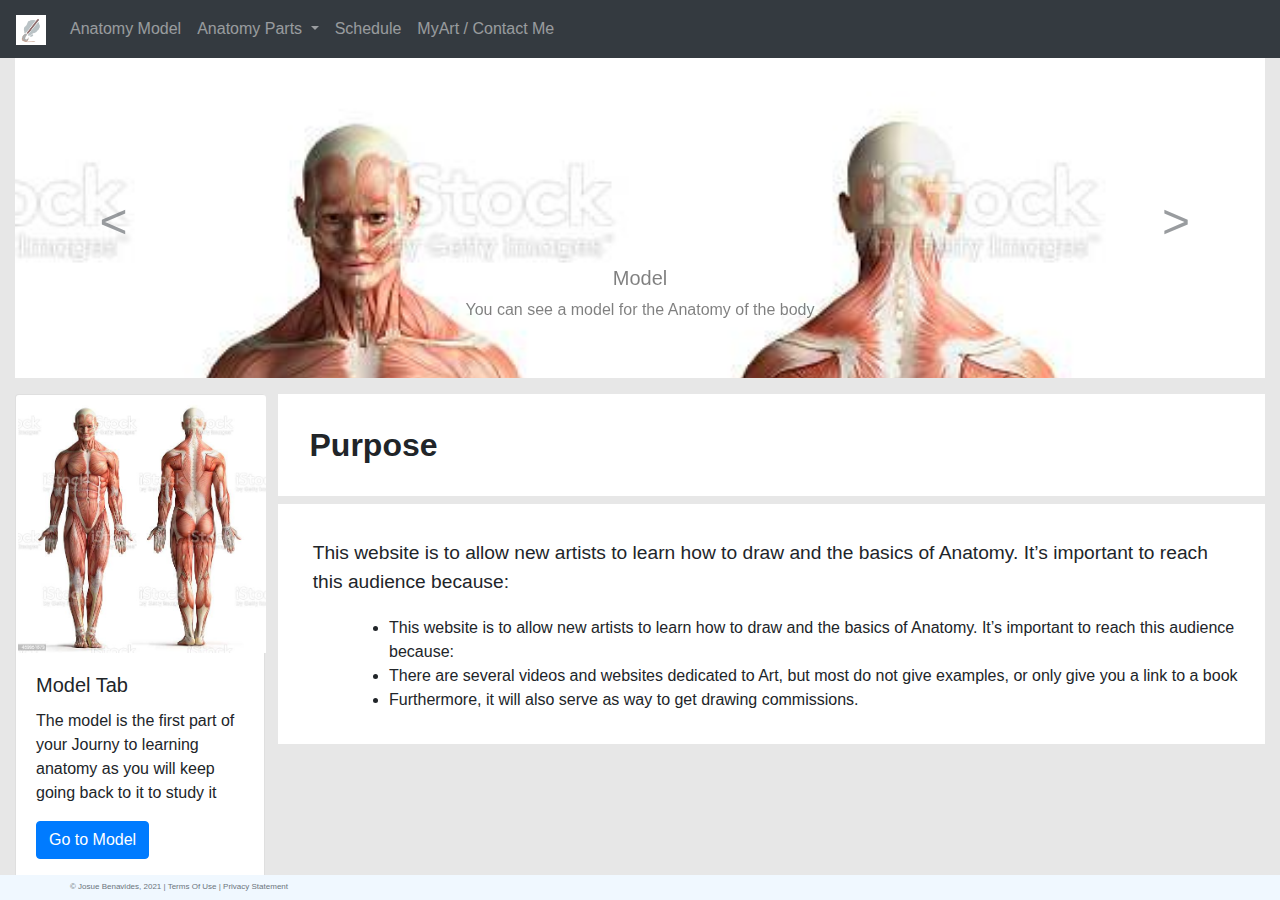
<file: index.html>
<!-- DEVELOPER: Josue Benavides, IS117-002, Spring 2021 -->
<!DOCTYPE html>
<html lang="en">
<head>
    <meta charset="UTF-8">
    <title>Learn Anatomy For Artists</title>
    <link rel="shortcut icon" href="images/Logo.ico">
    <link rel="stylesheet"
          href="https://stackpath.bootstrapcdn.com/bootstrap/4.4.1/css/bootstrap.min.css"
          integrity="sha384-Vkoo8x4CGsO3+Hhxv8T/Q5PaXtkKtu6ug5TOeNV6gBiFeWPGFN9MuhOf23Q9Ifjh"
          crossorigin="anonymous">
    <link href="css/main.css" rel="stylesheet">
</head>
<body>
<div class="container-fluid">
    <!-- Nav Bar -->
    <div class="row">
        <nav class="navbar navbar-expand-md
                    justify-content-start
                    bg-dark navbar-dark
                    col-12">

            <!-- Brand asd-->
            <a class="navbar-brand" href="#"><img alt="Website Logo" src="images/Logo.png" height="30"></a>
            <!-- Responsive Button for the smaller menu -->
            <button class="navbar-toggler" type="button"
                    data-toggle="collapse" data-target="#collapsibleNavbar">
                <span class="navbar-toggler-icon"></span>
            </button>
            <div class="collapse navbar-collapse" id="collapsibleNavbar">
                <ul class="navbar-nav">
                    <!-- Links -->
                    <li class="nav-item">
                        <a class="nav-link" href="model.html">Anatomy Model</a>
                    </li>
                    <!-- Dropdown -->
                    <li class="nav-item dropdown">
                        <a class="nav-link dropdown-toggle" href="#" id="navbardrop"
                           data-toggle="dropdown">
                            Anatomy Parts
                        </a>
                        <div class="dropdown-menu">
                            <a class="dropdown-item" href="arm.html">Arms</a>
                            <a class="dropdown-item" href="leg.html">Legs</a>
                            <a class="dropdown-item" href="head.html">Head</a>
                            <a class="dropdown-item" href="torso.html">Torso</a>
                        </div>
                    </li>
                    <!-- Links2 -->
                    <li class="nav-item">
                        <a class="nav-link" href="schedule.html">Schedule</a>
                    </li>
                    <li class="nav-item">
                        <a class="nav-link" href="contact.html">MyArt / Contact Me</a>
                    </li>


                </ul>
            </div>
        </nav>

    </div>

    <!-- Carousel -->
    <div id="carouselExampleIndicators" class="carousel slide" data-ride="carousel">
        <ol class="carousel-indicators">
            <li data-target="#carouselExampleIndicators" data-slide-to="0" class="active"></li>
            <li data-target="#carouselExampleIndicators" data-slide-to="1"></li>
            <li data-target="#carouselExampleIndicators" data-slide-to="2"></li>
        </ol>
        <div class="carousel-inner">
            <div class="carousel-item active">
                <img src="images/model.jpg" class="d-block w-100" alt="Model">
                <div  class="carousel-caption d-none d-md-block">
                    <h5 class="text-black-50">Model</h5>
                    <p class="text-black-50">You can see a model for the Anatomy of the body</p>
                </div>
            </div>
            <div class="carousel-item">
                <img src="images/Schedule.png" class="d-block w-100" alt="Schedule">
                <div  class="carousel-caption d-none d-md-block">
                    <h5 class="text-white">Schedule</h5>
                    <p class="text-white">You can see a Recommended Schedule for your Learning of Drawing Parts</p>
                </div>
            </div>
            <div class="carousel-item">
                <img src="images/ContactMe.png" class="d-block w-100" alt="Contact-Me">
                <div  class="carousel-caption d-none d-md-block">
                    <h5 class="text-black-50">MyArt / Contact Me</h5>
                    <p class="text-black-50">You can see the contacts Page with some of My drawings</p>
                </div>
            </div>
        </div>
        <a class="carousel-control-prev" href="#carouselExampleIndicators" role="button" data-slide="prev">
            <span class="carousel-control-prev-icon" aria-hidden="true"></span>
            <span class="sr-only">Previous</span>
        </a>
        <a class="carousel-control-next" href="#carouselExampleIndicators" role="button" data-slide="next">
            <span class="carousel-control-next-icon" aria-hidden="true"></span>
            <span class="sr-only">Next</span>
        </a>
    </div>
    <!-- Cards -->
    <aside>
        <div class="card" style="width: 18rem;">
            <img src="images/model.jpg" class="card-img-top" alt="...">
            <div class="card-body">
                <h5 class="card-title">Model Tab</h5>
                <p class="card-text">The model is the first part of your Journy to learning anatomy as you will keep going back to it to study it</p>
                <a href="model.html" class="btn btn-primary">Go to Model</a>
            </div>
        </div>
    </aside>
    <main>

        <h2>Purpose</h2>
        <div class="content">
            <p>This website is to allow new artists to learn how to draw and the basics of Anatomy. It’s important to reach this audience because: </p>
            <ul>
                <li>This website is to allow new artists to learn how to draw and the basics of Anatomy. It’s important to reach this audience because: </li>
                <li>There are several videos and websites dedicated to Art, but most do not give examples, or only give you a link to a book</li>
                <li>Furthermore, it will also serve as way to get drawing commissions.</li>
            </ul>
        </div>

    </main>

    <footer class="footer page-footer font-small ">
        <div class="container">
            <div class="row">
                <span class="text-muted">&copy; Josue Benavides, 2021 |  Terms Of Use  |  Privacy Statement</span>
            </div>
        </div>
    </footer>
</div>


<script src="https://code.jquery.com/jquery-3.4.1.slim.min.js"
        integrity="sha384-J6qa4849blE2+poT4WnyKhv5vZF5SrPo0iEjwBvKU7imGFAV0wwj1yYfoRSJoZ+n"
        crossorigin="anonymous"></script>
<script src="https://cdn.jsdelivr.net/npm/popper.js@1.16.0/dist/umd/popper.min.js"
        integrity="sha384-Q6E9RHvbIyZFJoft+2mJbHaEWldlvI9IOYy5n3zV9zzTtmI3UksdQRVvoxMfooAo"
        crossorigin="anonymous"></script>
<script src="https://stackpath.bootstrapcdn.com/bootstrap/4.4.1/js/bootstrap.min.js"
        integrity="sha384-wfSDF2E50Y2D1uUdj0O3uMBJnjuUD4Ih7YwaYd1iqfktj0Uod8GCExl3Og8ifwB6"
        crossorigin="anonymous"></script>
</body>
</html>
</file>
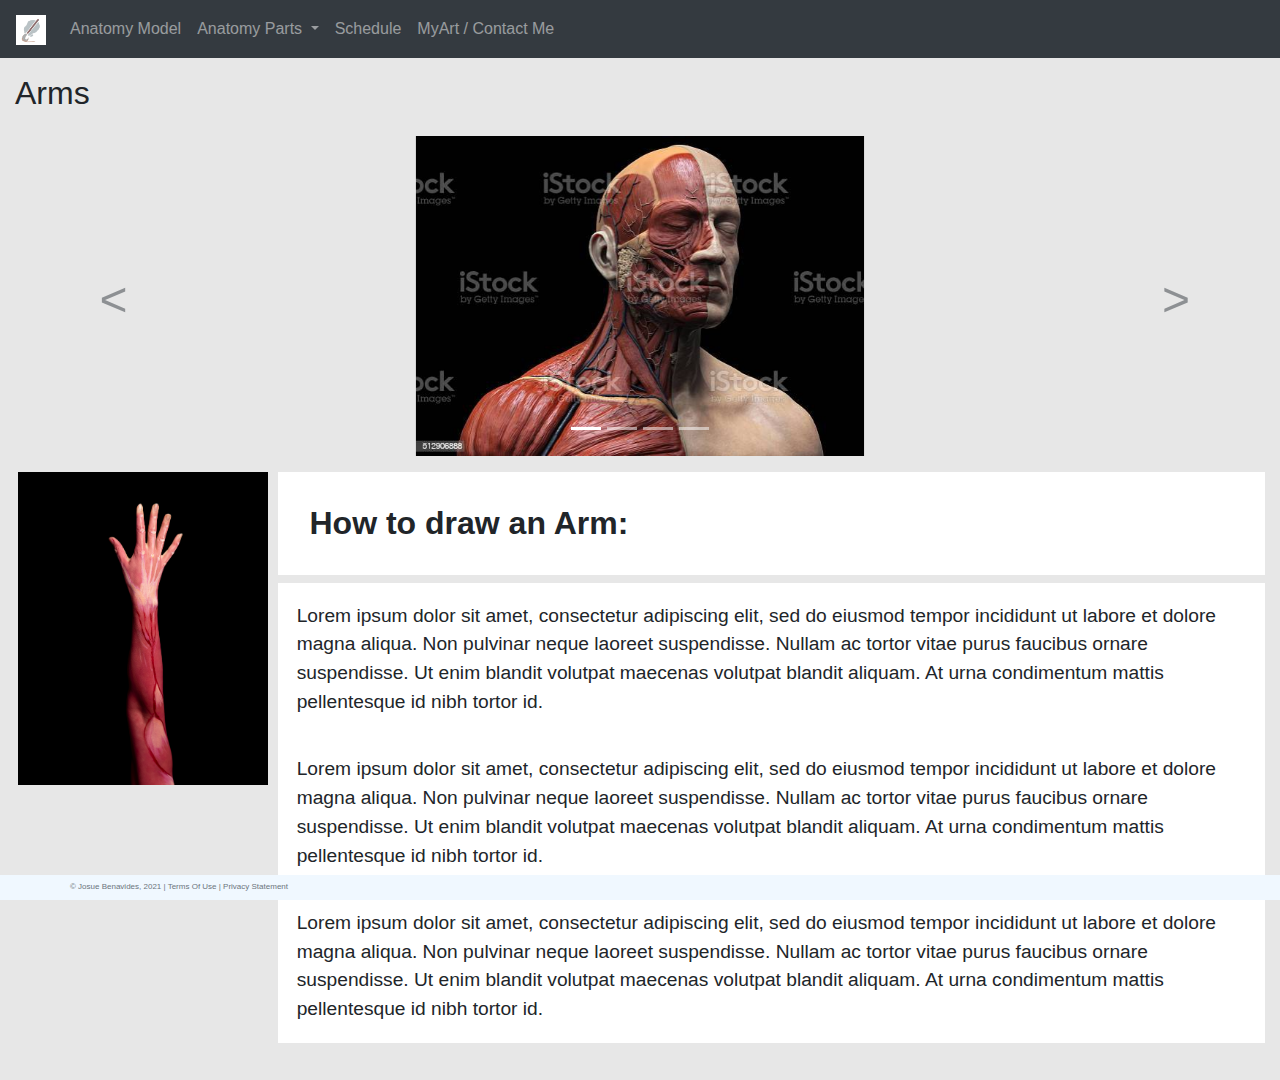
<file: arm.html>
<!-- DEVELOPER: Josue Benavides, IS117-002, Spring 2021 -->
<!DOCTYPE html>
<html lang="en">
<head>
    <meta charset="UTF-8">
    <title>Learn Anatomy For Artists</title>
    <link rel="shortcut icon" href="images/Logo.ico">
    <link rel="stylesheet"
          href="https://stackpath.bootstrapcdn.com/bootstrap/4.4.1/css/bootstrap.min.css"
          integrity="sha384-Vkoo8x4CGsO3+Hhxv8T/Q5PaXtkKtu6ug5TOeNV6gBiFeWPGFN9MuhOf23Q9Ifjh"
          crossorigin="anonymous">
    <link href="css/main.css" rel="stylesheet">
</head>
<body>
<div class="container-fluid">
    <div class="row">
        <nav class="navbar navbar-expand-md
                    justify-content-start
                    bg-dark navbar-dark
                    col-12">

            <!-- Brand asd-->
            <a class="navbar-brand" href="index.html"><img alt="Website Logo" src="images/Logo.png" height="30"></a>
            <!-- Responsive Button for the smaller menu -->
            <button class="navbar-toggler" type="button"
                    data-toggle="collapse" data-target="#collapsibleNavbar">
                <span class="navbar-toggler-icon"></span>
            </button>
            <div class="collapse navbar-collapse" id="collapsibleNavbar">
                <ul class="navbar-nav">
                    <!-- Links -->
                    <li class="nav-item">
                        <a class="nav-link" href="model.html">Anatomy Model</a>
                    </li>
                    <!-- Dropdown -->
                    <li class="nav-item dropdown">
                        <a class="nav-link dropdown-toggle" href="#" id="navbardrop"
                           data-toggle="dropdown">
                            Anatomy Parts
                        </a>
                        <div class="dropdown-menu">
                            <a class="dropdown-item" href="arm.html">Arms</a>
                            <a class="dropdown-item" href="leg.html">Legs</a>
                            <a class="dropdown-item" href="head.html">Head</a>
                            <a class="dropdown-item" href="torso.html">Torso</a>
                        </div>
                    </li>
                    <!-- Links2 -->
                    <li class="nav-item">
                        <a class="nav-link" href="schedule.html">Schedule</a>
                    </li>
                    <li class="nav-item">
                        <a class="nav-link" href="contact.html">MyArt / Contact Me</a>
                    </li>


                </ul>
            </div>
        </nav>

    </div>
    <h2 class="title">Arms</h2>

    <!-- Carousel -->
    <div id="carouselExampleIndicators" class="carousel slide" data-ride="carousel">
        <ol class="carousel-indicators">
            <li data-target="#carouselExampleIndicators" data-slide-to="0" class="active"></li>
            <li data-target="#carouselExampleIndicators" data-slide-to="1"></li>
            <li data-target="#carouselExampleIndicators" data-slide-to="2"></li>
            <li data-target="#carouselExampleIndicators" data-slide-to="3"></li>
        </ol>
        <div class="carousel-inner size">
            <div class="carousel-item active">
                <img src="images/head.jpg" class="d-block h-100" alt="Head">

            </div>
            <div class="carousel-item">
                <img src="images/Torso.png" class="d-block h-100" alt="Torso">

            </div>
            <div class="carousel-item">
                <img src="images/arm.jpg" class="d-block h-100" alt="Arm">

            </div>
            <div class="carousel-item">
                <img src="images/legs.png" class="d-block h-100" alt="Legs">

            </div>
        </div>
        <a class="carousel-control-prev" href="#carouselExampleIndicators" role="button" data-slide="prev">
            <span class="carousel-control-prev-icon" aria-hidden="true"></span>
            <span class="sr-only">Previous</span>
        </a>
        <a class="carousel-control-next" href="#carouselExampleIndicators" role="button" data-slide="next">
            <span class="carousel-control-next-icon" aria-hidden="true"></span>
            <span class="sr-only">Next</span>
        </a>
    </div>

    <aside>
        <img src="images/arm.jpg" alt="Arm Picture">
    </aside>
    <main>

        <h2>How to draw an Arm:</h2>
        <p>Lorem ipsum dolor sit amet, consectetur adipiscing elit, sed do eiusmod tempor incididunt ut labore et dolore magna aliqua.
            Non pulvinar neque laoreet suspendisse.
            Nullam ac tortor vitae purus faucibus ornare suspendisse.
            Ut enim blandit volutpat maecenas volutpat blandit aliquam.
            At urna condimentum mattis pellentesque id nibh tortor id.</p>
        <p>Lorem ipsum dolor sit amet, consectetur adipiscing elit, sed do eiusmod tempor incididunt ut labore et dolore magna aliqua.
            Non pulvinar neque laoreet suspendisse.
            Nullam ac tortor vitae purus faucibus ornare suspendisse.
            Ut enim blandit volutpat maecenas volutpat blandit aliquam.
            At urna condimentum mattis pellentesque id nibh tortor id.</p>
        <p>Lorem ipsum dolor sit amet, consectetur adipiscing elit, sed do eiusmod tempor incididunt ut labore et dolore magna aliqua.
            Non pulvinar neque laoreet suspendisse.
            Nullam ac tortor vitae purus faucibus ornare suspendisse.
            Ut enim blandit volutpat maecenas volutpat blandit aliquam.
            At urna condimentum mattis pellentesque id nibh tortor id.</p>
        <br>

    </main>



    <footer class="footer page-footer font-small ">
        <div class="container">
            <div class="row">
                <span class="text-muted">&copy; Josue Benavides, 2021 |  Terms Of Use  |  Privacy Statement</span>
            </div>
        </div>
    </footer>
</div>


<script src="https://code.jquery.com/jquery-3.4.1.slim.min.js"
        integrity="sha384-J6qa4849blE2+poT4WnyKhv5vZF5SrPo0iEjwBvKU7imGFAV0wwj1yYfoRSJoZ+n"
        crossorigin="anonymous"></script>
<script src="https://cdn.jsdelivr.net/npm/popper.js@1.16.0/dist/umd/popper.min.js"
        integrity="sha384-Q6E9RHvbIyZFJoft+2mJbHaEWldlvI9IOYy5n3zV9zzTtmI3UksdQRVvoxMfooAo"
        crossorigin="anonymous"></script>
<script src="https://stackpath.bootstrapcdn.com/bootstrap/4.4.1/js/bootstrap.min.js"
        integrity="sha384-wfSDF2E50Y2D1uUdj0O3uMBJnjuUD4Ih7YwaYd1iqfktj0Uod8GCExl3Og8ifwB6"
        crossorigin="anonymous"></script>
</body>
</html>
</file>
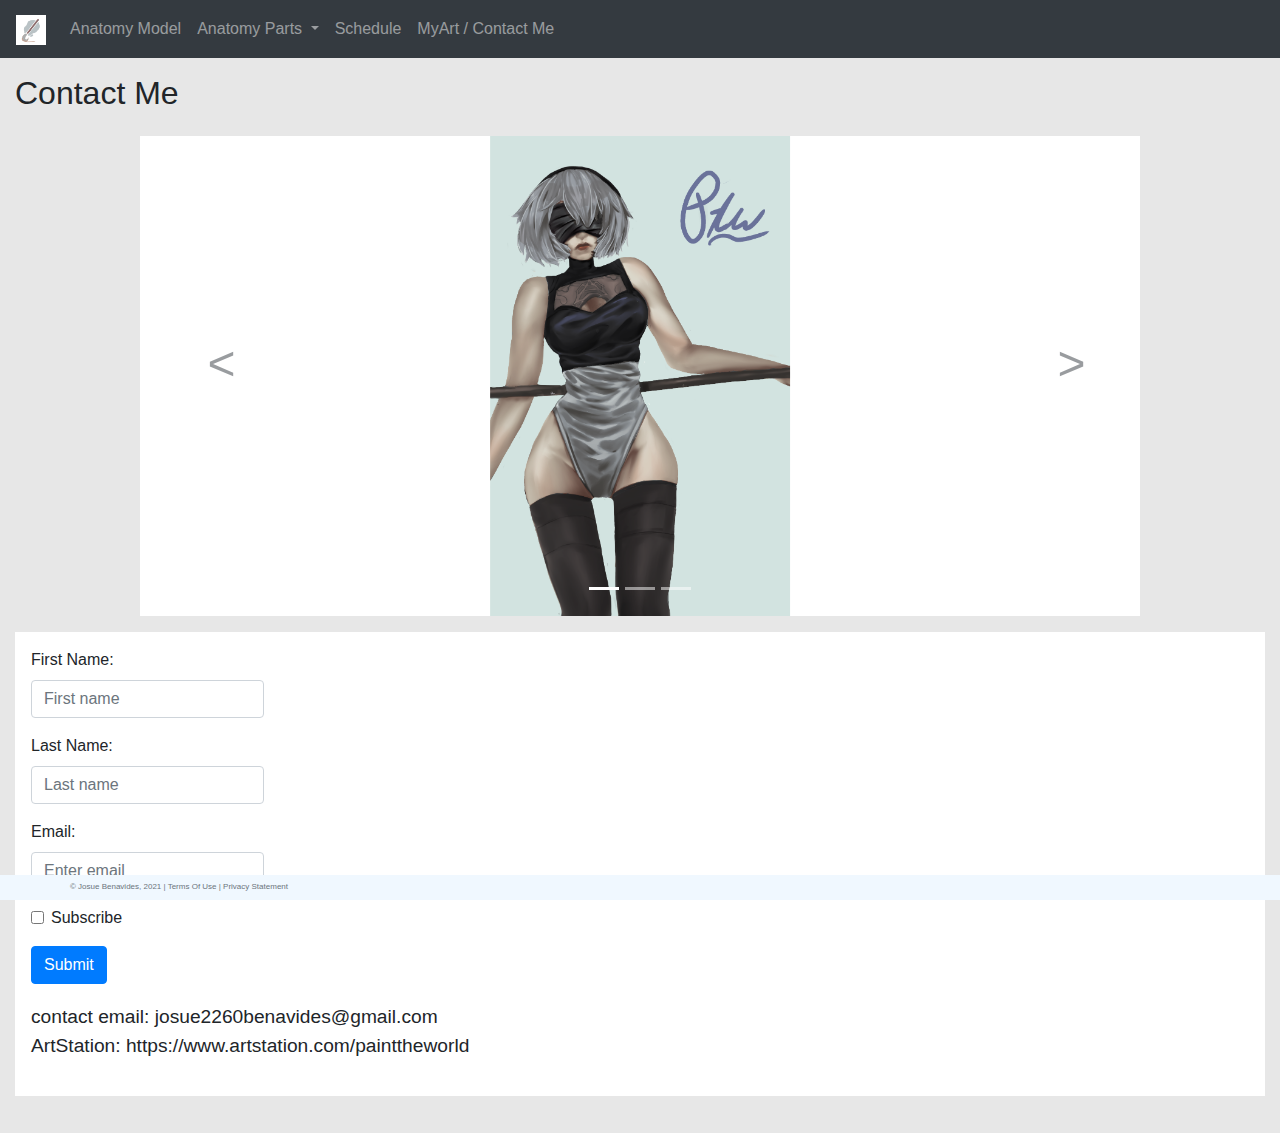
<file: contact.html>
<!-- DEVELOPER: Josue Benavides, IS117-002, Spring 2021 -->
<!DOCTYPE html>
<html lang="en">
<head>
    <meta charset="UTF-8">
    <title>Learn Anatomy For Artists</title>
    <link rel="shortcut icon" href="images/Logo.ico">
    <link rel="stylesheet"
          href="https://stackpath.bootstrapcdn.com/bootstrap/4.4.1/css/bootstrap.min.css"
          integrity="sha384-Vkoo8x4CGsO3+Hhxv8T/Q5PaXtkKtu6ug5TOeNV6gBiFeWPGFN9MuhOf23Q9Ifjh"
          crossorigin="anonymous">
    <link href="css/main.css" rel="stylesheet">
</head>
<body>
<div class="container-fluid">
    <div class="row">
        <nav class="navbar navbar-expand-md
                    justify-content-start
                    bg-dark navbar-dark
                    col-12">

            <!-- Brand asd-->
            <a class="navbar-brand" href="index.html"><img alt="Website Logo" src="images/Logo.png" height="30"></a>
            <!-- Responsive Button for the smaller menu -->
            <button class="navbar-toggler" type="button"
                    data-toggle="collapse" data-target="#collapsibleNavbar">
                <span class="navbar-toggler-icon"></span>
            </button>
            <div class="collapse navbar-collapse" id="collapsibleNavbar">
                <ul class="navbar-nav">
                    <!-- Links -->
                    <li class="nav-item">
                        <a class="nav-link" href="model.html">Anatomy Model</a>
                    </li>
                    <!-- Dropdown -->
                    <li class="nav-item dropdown">
                        <a class="nav-link dropdown-toggle" href="#" id="navbardrop"
                           data-toggle="dropdown">
                            Anatomy Parts
                        </a>
                        <div class="dropdown-menu">
                            <a class="dropdown-item" href="arm.html">Arms</a>
                            <a class="dropdown-item" href="leg.html">Legs</a>
                            <a class="dropdown-item" href="head.html">Head</a>
                            <a class="dropdown-item" href="torso.html">Torso</a>
                        </div>
                    </li>
                    <!-- Links2 -->
                    <li class="nav-item">
                        <a class="nav-link" href="schedule.html">Schedule</a>
                    </li>
                    <li class="nav-item">
                        <a class="nav-link" href="contact.html">MyArt / Contact Me</a>
                    </li>
                </ul>
            </div>
        </nav>


    </div>
    <h2 class="title">Contact Me</h2>
    <div id="carouselExampleIndicators" class="carousel slide contact" data-ride="carousel">
        <ol class="carousel-indicators">
            <li data-target="#carouselExampleIndicators" data-slide-to="0" class="active"></li>
            <li data-target="#carouselExampleIndicators" data-slide-to="1"></li>
            <li data-target="#carouselExampleIndicators" data-slide-to="2"></li>
        </ol>
        <div class="carousel-inner">
            <div class="carousel-item active">
                <img src="images/contactMe/2bV2.png" class="d-block " alt="2b">
            </div>
            <div class="carousel-item">
                <img src="images/contactMe/Lya.png" class="d-block " alt="Lya">

            </div>
            <div class="carousel-item">
                <img src="images/contactMe/Rem%201.png" class="d-block " alt="Rem">
            </div>
        </div>
        <a class="carousel-control-prev" href="#carouselExampleIndicators" role="button" data-slide="prev">
            <span class="carousel-control-prev-icon" aria-hidden="true"></span>
            <span class="sr-only">Previous</span>
        </a>
        <a class="carousel-control-next" href="#carouselExampleIndicators" role="button" data-slide="next">
            <span class="carousel-control-next-icon" aria-hidden="true"></span>
            <span class="sr-only">Next</span>
        </a>
    </div>
    <main class="content reset">

        <div class="container">
        <div class="row">
            <form action="">
                <div class="form-group">
                    <label for="firstname">First Name:</label>
                    <input type="text" class="form-control" id="firstname"
                           placeholder="First name" name="firstname">
                </div>
                <div class="form-group">
                    <label for="lastname">Last Name:</label>
                    <input type="text" class="form-control" id="lastname"
                           placeholder="Last name" name="lastname">
                </div>
                <div class="form-group">
                    <label for="email">Email:</label>
                    <input type="email" class="form-control" id="email"
                           placeholder="Enter email" name="email">
                </div>
                <div class="form-group form-check">
                    <label class="form-check-label">
                        <input class="form-check-input"
                               type="checkbox" name="subscribe"> Subscribe
                    </label>
                </div>
                <button type="submit" class="btn btn-primary">Submit</button>
            </form>
        </div>
        </div>
        <p class="unselectable">contact email: josue2260benavides@gmail.com
            <br>ArtStation: https://www.artstation.com/painttheworld</p>

    </main>
    <br>

    <footer class="footer page-footer font-small ">
        <div class="container">
            <div class="row">
                <span class="text-muted">&copy; Josue Benavides, 2021 |  Terms Of Use  |  Privacy Statement</span>
            </div>
        </div>
    </footer>
</div>


<script src="https://code.jquery.com/jquery-3.4.1.slim.min.js"
        integrity="sha384-J6qa4849blE2+poT4WnyKhv5vZF5SrPo0iEjwBvKU7imGFAV0wwj1yYfoRSJoZ+n"
        crossorigin="anonymous"></script>
<script src="https://cdn.jsdelivr.net/npm/popper.js@1.16.0/dist/umd/popper.min.js"
        integrity="sha384-Q6E9RHvbIyZFJoft+2mJbHaEWldlvI9IOYy5n3zV9zzTtmI3UksdQRVvoxMfooAo"
        crossorigin="anonymous"></script>
<script src="https://stackpath.bootstrapcdn.com/bootstrap/4.4.1/js/bootstrap.min.js"
        integrity="sha384-wfSDF2E50Y2D1uUdj0O3uMBJnjuUD4Ih7YwaYd1iqfktj0Uod8GCExl3Og8ifwB6"
        crossorigin="anonymous"></script>
</body>
</html>
</file>
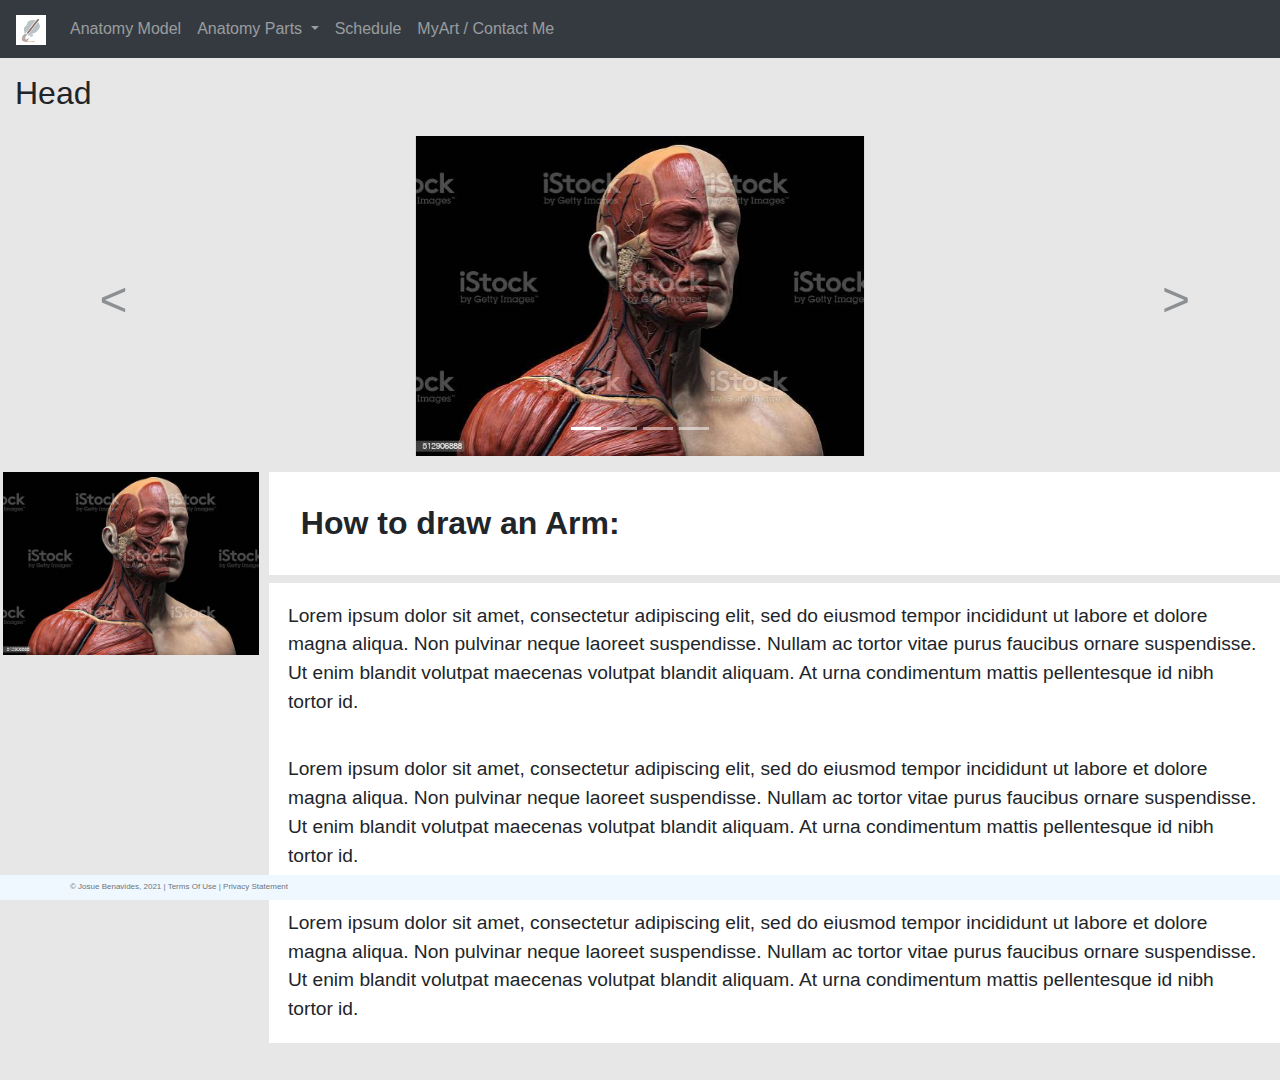
<file: head.html>
<!-- DEVELOPER: Josue Benavides, IS117-002, Spring 2021 -->
<!DOCTYPE html>
<html lang="en">
<head>
    <meta charset="UTF-8">
    <title>Learn Anatomy For Artists</title>
    <link rel="shortcut icon" href="images/Logo.ico">
    <link rel="stylesheet"
          href="https://stackpath.bootstrapcdn.com/bootstrap/4.4.1/css/bootstrap.min.css"
          integrity="sha384-Vkoo8x4CGsO3+Hhxv8T/Q5PaXtkKtu6ug5TOeNV6gBiFeWPGFN9MuhOf23Q9Ifjh"
          crossorigin="anonymous">
    <link href="css/main.css" rel="stylesheet">
</head>
<body>
<div class="container-fluid">
    <div class="row">
        <nav class="navbar navbar-expand-md
                    justify-content-start
                    bg-dark navbar-dark
                    col-12">

            <!-- Brand asd-->
            <a class="navbar-brand" href="index.html"><img alt="Website Logo" src="images/Logo.png" height="30"></a>
            <!-- Responsive Button for the smaller menu -->
            <button class="navbar-toggler" type="button"
                    data-toggle="collapse" data-target="#collapsibleNavbar">
                <span class="navbar-toggler-icon"></span>
            </button>
            <div class="collapse navbar-collapse" id="collapsibleNavbar">
                <ul class="navbar-nav">
                    <!-- Links -->
                    <li class="nav-item">
                        <a class="nav-link" href="model.html">Anatomy Model</a>
                    </li>
                    <!-- Dropdown -->
                    <li class="nav-item dropdown">
                        <a class="nav-link dropdown-toggle" href="#" id="navbardrop"
                           data-toggle="dropdown">
                            Anatomy Parts
                        </a>
                        <div class="dropdown-menu">
                            <a class="dropdown-item" href="arm.html">Arms</a>
                            <a class="dropdown-item" href="leg.html">Legs</a>
                            <a class="dropdown-item" href="head.html">Head</a>
                            <a class="dropdown-item" href="torso.html">Torso</a>
                        </div>
                    </li>
                    <!-- Links2 -->
                    <li class="nav-item">
                        <a class="nav-link" href="schedule.html">Schedule</a>
                    </li>
                    <li class="nav-item">
                        <a class="nav-link" href="contact.html">MyArt / Contact Me</a>
                    </li>


                </ul>
            </div>
        </nav>

    </div>
    <h2 class="title">Head</h2>
    <div id="carouselExampleIndicators" class="carousel slide" data-ride="carousel">
        <ol class="carousel-indicators">
            <li data-target="#carouselExampleIndicators" data-slide-to="0" class="active"></li>
            <li data-target="#carouselExampleIndicators" data-slide-to="1"></li>
            <li data-target="#carouselExampleIndicators" data-slide-to="2"></li>
            <li data-target="#carouselExampleIndicators" data-slide-to="3"></li>
        </ol>
        <div class="carousel-inner size">
            <div class="carousel-item active">
                <img src="images/head.jpg" class="d-block h-100" alt="Head">

            </div>
            <div class="carousel-item">
                <img src="images/Torso.png" class="d-block h-100" alt="Torso">

            </div>
            <div class="carousel-item">
                <img src="images/arm.jpg" class="d-block h-100" alt="Arm">

            </div>
            <div class="carousel-item">
                <img src="images/legs.png" class="d-block h-100" alt="Legs">

            </div>
        </div>
        <a class="carousel-control-prev" href="#carouselExampleIndicators" role="button" data-slide="prev">
            <span class="carousel-control-prev-icon" aria-hidden="true"></span>
            <span class="sr-only">Previous</span>
        </a>
        <a class="carousel-control-next" href="#carouselExampleIndicators" role="button" data-slide="next">
            <span class="carousel-control-next-icon" aria-hidden="true"></span>
            <span class="sr-only">Next</span>
        </a>
    </div>
</div>

<aside>
    <img src="images/head.jpg" alt="Arm Picture">
</aside>
<main>

    <h2>How to draw an Arm:</h2>
    <p>Lorem ipsum dolor sit amet, consectetur adipiscing elit, sed do eiusmod tempor incididunt ut labore et dolore magna aliqua.
        Non pulvinar neque laoreet suspendisse.
        Nullam ac tortor vitae purus faucibus ornare suspendisse.
        Ut enim blandit volutpat maecenas volutpat blandit aliquam.
        At urna condimentum mattis pellentesque id nibh tortor id.</p>
    <p>Lorem ipsum dolor sit amet, consectetur adipiscing elit, sed do eiusmod tempor incididunt ut labore et dolore magna aliqua.
        Non pulvinar neque laoreet suspendisse.
        Nullam ac tortor vitae purus faucibus ornare suspendisse.
        Ut enim blandit volutpat maecenas volutpat blandit aliquam.
        At urna condimentum mattis pellentesque id nibh tortor id.</p>
    <p>Lorem ipsum dolor sit amet, consectetur adipiscing elit, sed do eiusmod tempor incididunt ut labore et dolore magna aliqua.
        Non pulvinar neque laoreet suspendisse.
        Nullam ac tortor vitae purus faucibus ornare suspendisse.
        Ut enim blandit volutpat maecenas volutpat blandit aliquam.
        At urna condimentum mattis pellentesque id nibh tortor id.</p>
    <br>

</main>
    <footer class="footer page-footer font-small ">
        <div class="container">
            <div class="row">
                <span class="text-muted">&copy; Josue Benavides, 2021 |  Terms Of Use  |  Privacy Statement</span>
            </div>
        </div>
    </footer>
</div>


<script src="https://code.jquery.com/jquery-3.4.1.slim.min.js"
        integrity="sha384-J6qa4849blE2+poT4WnyKhv5vZF5SrPo0iEjwBvKU7imGFAV0wwj1yYfoRSJoZ+n"
        crossorigin="anonymous"></script>
<script src="https://cdn.jsdelivr.net/npm/popper.js@1.16.0/dist/umd/popper.min.js"
        integrity="sha384-Q6E9RHvbIyZFJoft+2mJbHaEWldlvI9IOYy5n3zV9zzTtmI3UksdQRVvoxMfooAo"
        crossorigin="anonymous"></script>
<script src="https://stackpath.bootstrapcdn.com/bootstrap/4.4.1/js/bootstrap.min.js"
        integrity="sha384-wfSDF2E50Y2D1uUdj0O3uMBJnjuUD4Ih7YwaYd1iqfktj0Uod8GCExl3Og8ifwB6"
        crossorigin="anonymous"></script>
</body>
</html>
</file>
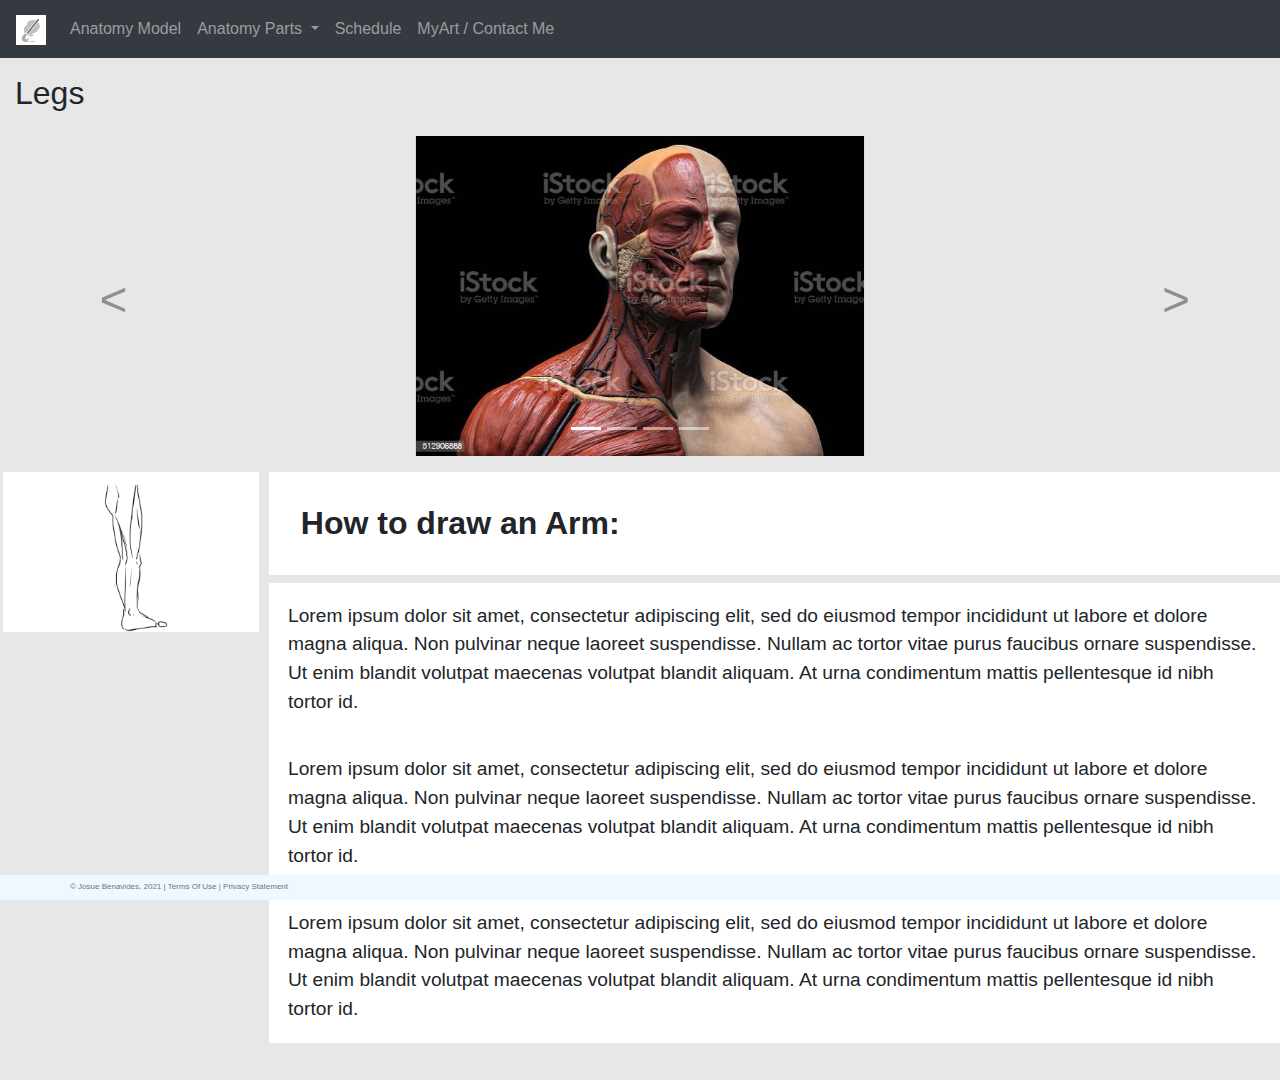
<file: leg.html>
<!-- DEVELOPER: Josue Benavides, IS117-002, Spring 2021 -->
<!DOCTYPE html>
<html lang="en">
<head>
    <meta charset="UTF-8">
    <title>Learn Anatomy For Artists</title>
    <link rel="shortcut icon" href="images/Logo.ico">
    <link rel="stylesheet"
          href="https://stackpath.bootstrapcdn.com/bootstrap/4.4.1/css/bootstrap.min.css"
          integrity="sha384-Vkoo8x4CGsO3+Hhxv8T/Q5PaXtkKtu6ug5TOeNV6gBiFeWPGFN9MuhOf23Q9Ifjh"
          crossorigin="anonymous">
    <link href="css/main.css" rel="stylesheet">
</head>
<body>
<div class="container-fluid">
    <div class="row">
        <nav class="navbar navbar-expand-md
                    justify-content-start
                    bg-dark navbar-dark
                    col-12">

            <!-- Brand asd-->
            <a class="navbar-brand" href="index.html"><img alt="Website Logo" src="images/Logo.png" height="30"></a>
            <!-- Responsive Button for the smaller menu -->
            <button class="navbar-toggler" type="button"
                    data-toggle="collapse" data-target="#collapsibleNavbar">
                <span class="navbar-toggler-icon"></span>
            </button>
            <div class="collapse navbar-collapse" id="collapsibleNavbar">
                <ul class="navbar-nav">
                    <!-- Links -->
                    <li class="nav-item">
                        <a class="nav-link" href="model.html">Anatomy Model</a>
                    </li>
                    <!-- Dropdown -->
                    <li class="nav-item dropdown">
                        <a class="nav-link dropdown-toggle" href="#" id="navbardrop"
                           data-toggle="dropdown">
                            Anatomy Parts
                        </a>
                        <div class="dropdown-menu">
                            <a class="dropdown-item" href="arm.html">Arms</a>
                            <a class="dropdown-item" href="leg.html">Legs</a>
                            <a class="dropdown-item" href="head.html">Head</a>
                            <a class="dropdown-item" href="torso.html">Torso</a>
                        </div>
                    </li>
                    <!-- Links2 -->
                    <li class="nav-item">
                        <a class="nav-link" href="schedule.html">Schedule</a>
                    </li>
                    <li class="nav-item">
                        <a class="nav-link" href="contact.html">MyArt / Contact Me</a>
                    </li>


                </ul>
            </div>
        </nav>

    </div>
    <h2 class="title">Legs</h2>
    <div id="carouselExampleIndicators" class="carousel slide" data-ride="carousel">
        <ol class="carousel-indicators">
            <li data-target="#carouselExampleIndicators" data-slide-to="0" class="active"></li>
            <li data-target="#carouselExampleIndicators" data-slide-to="1"></li>
            <li data-target="#carouselExampleIndicators" data-slide-to="2"></li>
            <li data-target="#carouselExampleIndicators" data-slide-to="3"></li>
        </ol>
        <div class="carousel-inner size">
            <div class="carousel-item active">
                <img src="images/head.jpg" class="d-block h-100" alt="Head">

            </div>
            <div class="carousel-item">
                <img src="images/Torso.png" class="d-block h-100" alt="Torso">

            </div>
            <div class="carousel-item">
                <img src="images/arm.jpg" class="d-block h-100" alt="Arm">

            </div>
            <div class="carousel-item">
                <img src="images/legs.png" class="d-block h-100" alt="Legs">

            </div>
        </div>
        <a class="carousel-control-prev" href="#carouselExampleIndicators" role="button" data-slide="prev">
            <span class="carousel-control-prev-icon" aria-hidden="true"></span>
            <span class="sr-only">Previous</span>
        </a>
        <a class="carousel-control-next" href="#carouselExampleIndicators" role="button" data-slide="next">
            <span class="carousel-control-next-icon" aria-hidden="true"></span>
            <span class="sr-only">Next</span>
        </a>
    </div>

    </div>

</div>

<aside>
    <img src="images/legs.png" alt="Arm Picture">
</aside>
<main>

    <h2>How to draw an Arm:</h2>
    <p>Lorem ipsum dolor sit amet, consectetur adipiscing elit, sed do eiusmod tempor incididunt ut labore et dolore magna aliqua.
        Non pulvinar neque laoreet suspendisse.
        Nullam ac tortor vitae purus faucibus ornare suspendisse.
        Ut enim blandit volutpat maecenas volutpat blandit aliquam.
        At urna condimentum mattis pellentesque id nibh tortor id.</p>
    <p>Lorem ipsum dolor sit amet, consectetur adipiscing elit, sed do eiusmod tempor incididunt ut labore et dolore magna aliqua.
        Non pulvinar neque laoreet suspendisse.
        Nullam ac tortor vitae purus faucibus ornare suspendisse.
        Ut enim blandit volutpat maecenas volutpat blandit aliquam.
        At urna condimentum mattis pellentesque id nibh tortor id.</p>
    <p>Lorem ipsum dolor sit amet, consectetur adipiscing elit, sed do eiusmod tempor incididunt ut labore et dolore magna aliqua.
        Non pulvinar neque laoreet suspendisse.
        Nullam ac tortor vitae purus faucibus ornare suspendisse.
        Ut enim blandit volutpat maecenas volutpat blandit aliquam.
        At urna condimentum mattis pellentesque id nibh tortor id.</p>
    <br>

</main>
    <footer class="footer page-footer font-small ">
        <div class="container">
            <div class="row">
                <span class="text-muted">&copy; Josue Benavides, 2021 |  Terms Of Use  |  Privacy Statement</span>
            </div>
        </div>
    </footer>
</div>


<script src="https://code.jquery.com/jquery-3.4.1.slim.min.js"
        integrity="sha384-J6qa4849blE2+poT4WnyKhv5vZF5SrPo0iEjwBvKU7imGFAV0wwj1yYfoRSJoZ+n"
        crossorigin="anonymous"></script>
<script src="https://cdn.jsdelivr.net/npm/popper.js@1.16.0/dist/umd/popper.min.js"
        integrity="sha384-Q6E9RHvbIyZFJoft+2mJbHaEWldlvI9IOYy5n3zV9zzTtmI3UksdQRVvoxMfooAo"
        crossorigin="anonymous"></script>
<script src="https://stackpath.bootstrapcdn.com/bootstrap/4.4.1/js/bootstrap.min.js"
        integrity="sha384-wfSDF2E50Y2D1uUdj0O3uMBJnjuUD4Ih7YwaYd1iqfktj0Uod8GCExl3Og8ifwB6"
        crossorigin="anonymous"></script>
</body>
</html>
</file>
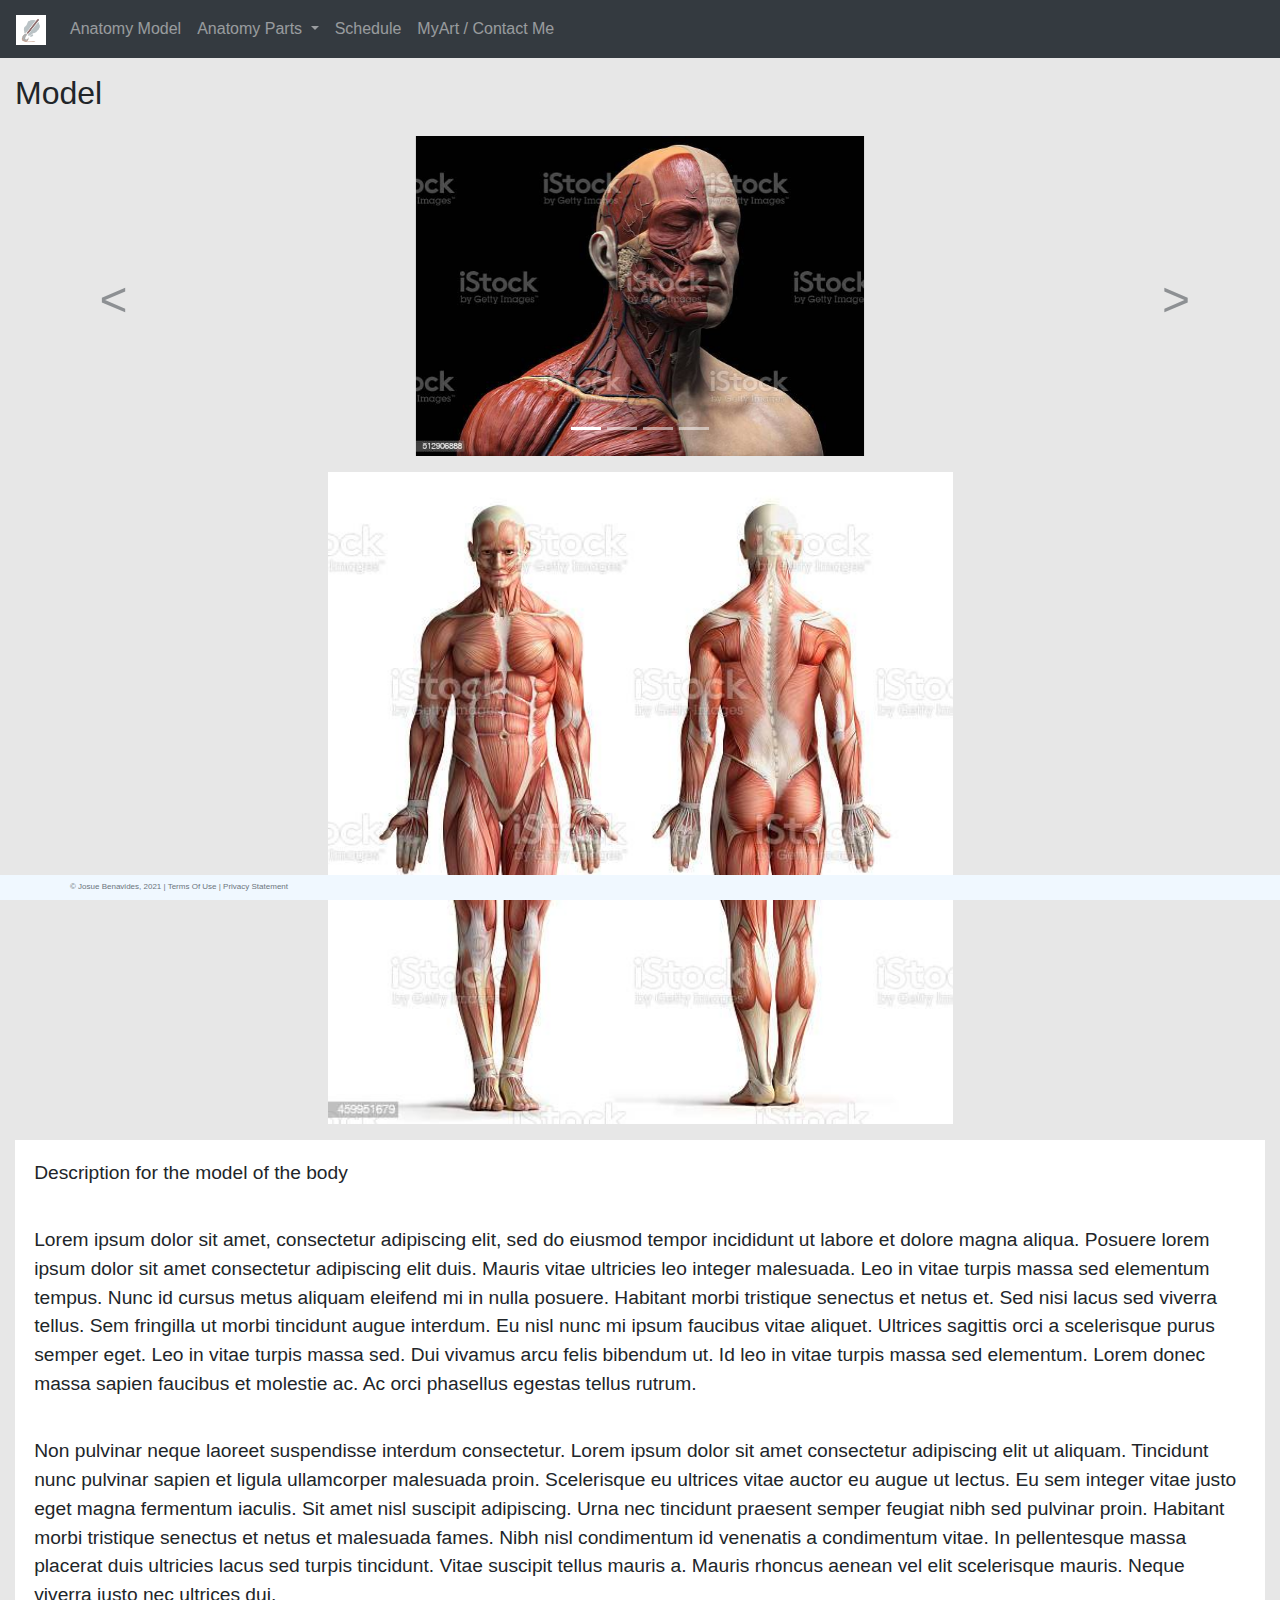
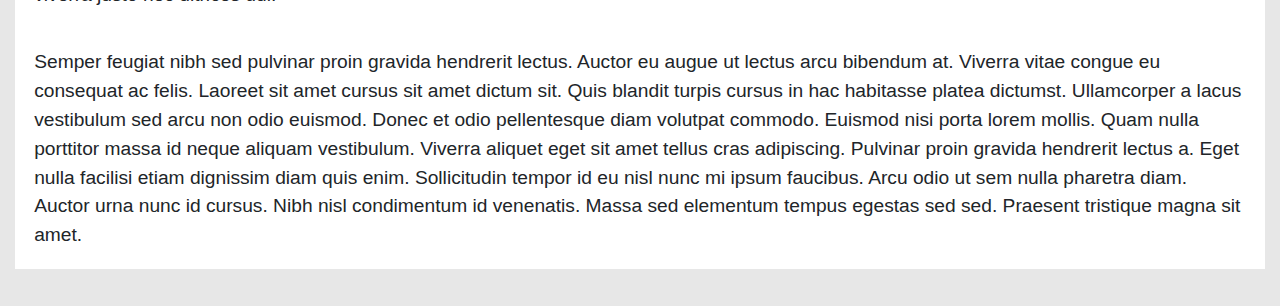
<file: model.html>
<!-- DEVELOPER: Josue Benavides, IS117-002, Spring 2021 -->
<!DOCTYPE html>
<html lang="en">
<head>
    <meta charset="UTF-8">
    <title>Learn Anatomy For Artists</title>
    <link rel="shortcut icon" href="images/Logo.ico">
    <link rel="stylesheet"
          href="https://stackpath.bootstrapcdn.com/bootstrap/4.4.1/css/bootstrap.min.css"
          integrity="sha384-Vkoo8x4CGsO3+Hhxv8T/Q5PaXtkKtu6ug5TOeNV6gBiFeWPGFN9MuhOf23Q9Ifjh"
          crossorigin="anonymous">
    <link href="css/main.css" rel="stylesheet">
</head>
<body>
<div class="container-fluid">
    <div class="row">
        <nav class="navbar navbar-expand-md
                    justify-content-start
                    bg-dark navbar-dark
                    col-12">

            <!-- Brand asd-->
            <a class="navbar-brand" href="index.html"><img alt="Website Logo" src="images/Logo.png" height="30"></a>
            <!-- Responsive Button for the smaller menu -->
            <button class="navbar-toggler" type="button"
                    data-toggle="collapse" data-target="#collapsibleNavbar">
                <span class="navbar-toggler-icon"></span>
            </button>
            <div class="collapse navbar-collapse" id="collapsibleNavbar">
                <ul class="navbar-nav">
                    <!-- Links -->
                    <li class="nav-item">
                        <a class="nav-link" href="model.html">Anatomy Model</a>
                    </li>
                    <!-- Dropdown -->
                    <li class="nav-item dropdown">
                        <a class="nav-link dropdown-toggle" href="#" id="navbardrop"
                           data-toggle="dropdown">
                            Anatomy Parts
                        </a>
                        <div class="dropdown-menu">
                            <a class="dropdown-item" href="arm.html">Arms</a>
                            <a class="dropdown-item" href="leg.html">Legs</a>
                            <a class="dropdown-item" href="head.html">Head</a>
                            <a class="dropdown-item" href="torso.html">Torso</a>
                        </div>
                    </li>
                    <!-- Links2 -->
                    <li class="nav-item">
                        <a class="nav-link" href="schedule.html">Schedule</a>
                    </li>
                    <li class="nav-item">
                        <a class="nav-link" href="contact.html">MyArt / Contact Me</a>
                    </li>


                </ul>
            </div>
        </nav>

    </div>
    <h2 class="title">Model</h2>

    <!-- Carousel -->
    <div id="carouselExampleIndicators" class="carousel slide" data-ride="carousel">
        <ol class="carousel-indicators">
            <li data-target="#carouselExampleIndicators" data-slide-to="0" class="active"></li>
            <li data-target="#carouselExampleIndicators" data-slide-to="1"></li>
            <li data-target="#carouselExampleIndicators" data-slide-to="2"></li>
            <li data-target="#carouselExampleIndicators" data-slide-to="3"></li>
        </ol>
        <div class="carousel-inner size">
            <div class="carousel-item active">
                <img src="images/head.jpg" class="d-block h-100" alt="Head">

            </div>
            <div class="carousel-item">
                <img src="images/Torso.png" class="d-block h-100" alt="Torso">

            </div>
            <div class="carousel-item">
                <img src="images/arm.jpg" class="d-block h-100" alt="Arm">

            </div>
            <div class="carousel-item">
                <img src="images/legs.png" class="d-block h-100" alt="Legs">

            </div>
        </div>
        <a class="carousel-control-prev" href="#carouselExampleIndicators" role="button" data-slide="prev">
            <span class="carousel-control-prev-icon" aria-hidden="true"></span>
            <span class="sr-only">Previous</span>
        </a>
        <a class="carousel-control-next" href="#carouselExampleIndicators" role="button" data-slide="next">
            <span class="carousel-control-next-icon" aria-hidden="true"></span>
            <span class="sr-only">Next</span>
        </a>
    </div>

    <main class="reset center">
        <div>
            <img src="images/model.jpg" alt="model image">
        </div>
        <p>Description for the model of the body</p>
        <p>Lorem ipsum dolor sit amet, consectetur adipiscing elit, sed do eiusmod tempor incididunt ut labore et dolore magna aliqua. Posuere lorem ipsum dolor sit amet consectetur adipiscing elit duis. Mauris vitae ultricies leo integer malesuada. Leo in vitae turpis massa sed elementum tempus. Nunc id cursus metus aliquam eleifend mi in nulla posuere. Habitant morbi tristique senectus et netus et. Sed nisi lacus sed viverra tellus. Sem fringilla ut morbi tincidunt augue interdum. Eu nisl nunc mi ipsum faucibus vitae aliquet. Ultrices sagittis orci a scelerisque purus semper eget. Leo in vitae turpis massa sed. Dui vivamus arcu felis bibendum ut. Id leo in vitae turpis massa sed elementum. Lorem donec massa sapien faucibus et molestie ac. Ac orci phasellus egestas tellus rutrum.</p>
        <p>Non pulvinar neque laoreet suspendisse interdum consectetur. Lorem ipsum dolor sit amet consectetur adipiscing elit ut aliquam. Tincidunt nunc pulvinar sapien et ligula ullamcorper malesuada proin. Scelerisque eu ultrices vitae auctor eu augue ut lectus. Eu sem integer vitae justo eget magna fermentum iaculis. Sit amet nisl suscipit adipiscing. Urna nec tincidunt praesent semper feugiat nibh sed pulvinar proin. Habitant morbi tristique senectus et netus et malesuada fames. Nibh nisl condimentum id venenatis a condimentum vitae. In pellentesque massa placerat duis ultricies lacus sed turpis tincidunt. Vitae suscipit tellus mauris a. Mauris rhoncus aenean vel elit scelerisque mauris. Neque viverra justo nec ultrices dui.</p>
        <p>Semper feugiat nibh sed pulvinar proin gravida hendrerit lectus. Auctor eu augue ut lectus arcu bibendum at. Viverra vitae congue eu consequat ac felis. Laoreet sit amet cursus sit amet dictum sit. Quis blandit turpis cursus in hac habitasse platea dictumst. Ullamcorper a lacus vestibulum sed arcu non odio euismod. Donec et odio pellentesque diam volutpat commodo. Euismod nisi porta lorem mollis. Quam nulla porttitor massa id neque aliquam vestibulum. Viverra aliquet eget sit amet tellus cras adipiscing. Pulvinar proin gravida hendrerit lectus a. Eget nulla facilisi etiam dignissim diam quis enim. Sollicitudin tempor id eu nisl nunc mi ipsum faucibus. Arcu odio ut sem nulla pharetra diam. Auctor urna nunc id cursus. Nibh nisl condimentum id venenatis. Massa sed elementum tempus egestas sed sed. Praesent tristique magna sit amet.</p>
        <br>
    </main>

    <footer class="footer page-footer font-small ">
        <div class="container">
            <div class="row">
                <span class="text-muted">&copy; Josue Benavides, 2021 |  Terms Of Use  |  Privacy Statement</span>
            </div>
        </div>
    </footer>
</div>


<script src="https://code.jquery.com/jquery-3.4.1.slim.min.js"
        integrity="sha384-J6qa4849blE2+poT4WnyKhv5vZF5SrPo0iEjwBvKU7imGFAV0wwj1yYfoRSJoZ+n"
        crossorigin="anonymous"></script>
<script src="https://cdn.jsdelivr.net/npm/popper.js@1.16.0/dist/umd/popper.min.js"
        integrity="sha384-Q6E9RHvbIyZFJoft+2mJbHaEWldlvI9IOYy5n3zV9zzTtmI3UksdQRVvoxMfooAo"
        crossorigin="anonymous"></script>
<script src="https://stackpath.bootstrapcdn.com/bootstrap/4.4.1/js/bootstrap.min.js"
        integrity="sha384-wfSDF2E50Y2D1uUdj0O3uMBJnjuUD4Ih7YwaYd1iqfktj0Uod8GCExl3Og8ifwB6"
        crossorigin="anonymous"></script>
</body>
</html>
</file>
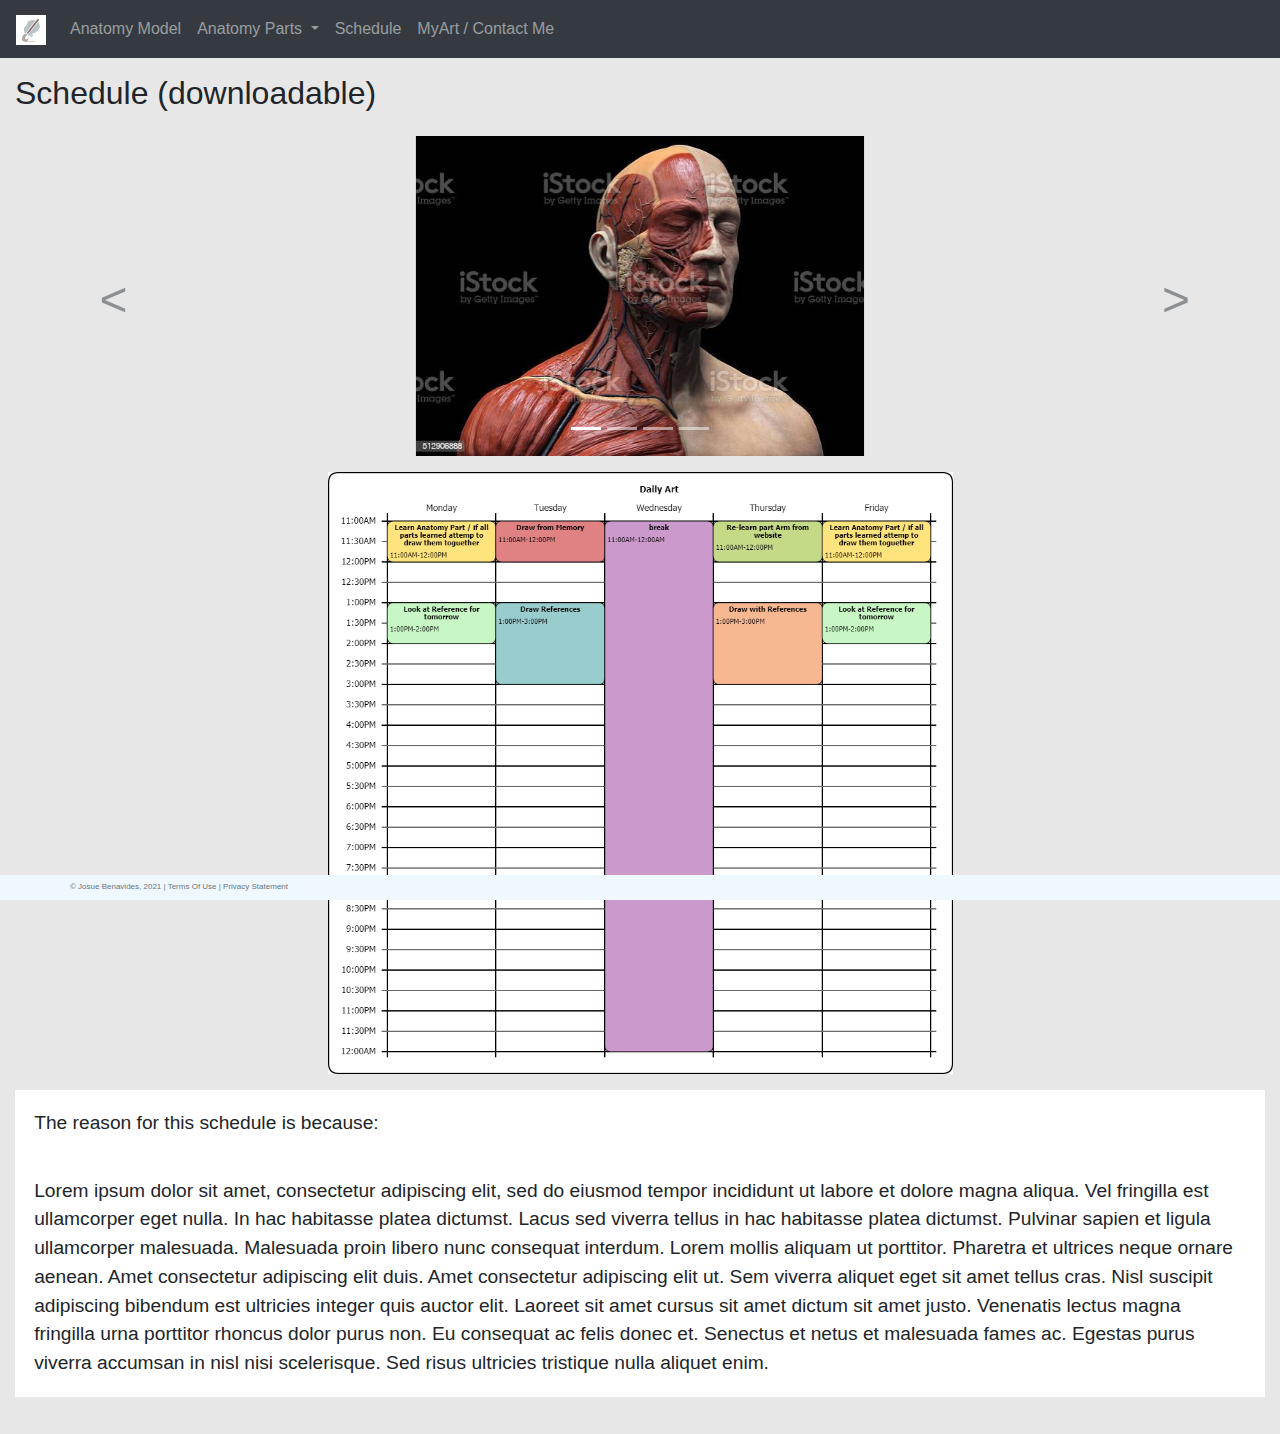
<file: schedule.html>
<!-- DEVELOPER: Josue Benavides, IS117-002, Spring 2021 -->
<!DOCTYPE html>
<html lang="en">
<head>
    <meta charset="UTF-8">
    <title>Learn Anatomy For Artists</title>
    <link rel="shortcut icon" href="images/Logo.ico">
    <link rel="stylesheet"
          href="https://stackpath.bootstrapcdn.com/bootstrap/4.4.1/css/bootstrap.min.css"
          integrity="sha384-Vkoo8x4CGsO3+Hhxv8T/Q5PaXtkKtu6ug5TOeNV6gBiFeWPGFN9MuhOf23Q9Ifjh"
          crossorigin="anonymous">
    <link href="css/main.css" rel="stylesheet">
</head>
<body>
<div class="container-fluid">
    <div class="row">
        <nav class="navbar navbar-expand-md
                    justify-content-start
                    bg-dark navbar-dark
                    col-12">

            <!-- Brand asd-->
            <a class="navbar-brand" href="index.html"><img alt="Website Logo" src="images/Logo.png" height="30"></a>
            <!-- Responsive Button for the smaller menu -->
            <button class="navbar-toggler" type="button"
                    data-toggle="collapse" data-target="#collapsibleNavbar">
                <span class="navbar-toggler-icon"></span>
            </button>
            <div class="collapse navbar-collapse" id="collapsibleNavbar">
                <ul class="navbar-nav">
                    <!-- Links -->
                    <li class="nav-item">
                        <a class="nav-link" href="model.html">Anatomy Model</a>
                    </li>
                    <!-- Dropdown -->
                    <li class="nav-item dropdown">
                        <a class="nav-link dropdown-toggle" href="#" id="navbardrop"
                           data-toggle="dropdown">
                            Anatomy Parts
                        </a>
                        <div class="dropdown-menu">
                            <a class="dropdown-item" href="arm.html">Arms</a>
                            <a class="dropdown-item" href="leg.html">Legs</a>
                            <a class="dropdown-item" href="head.html">Head</a>
                            <a class="dropdown-item" href="torso.html">Torso</a>
                        </div>
                    </li>
                    <!-- Links2 -->
                    <li class="nav-item">
                        <a class="nav-link" href="schedule.html">Schedule</a>
                    </li>
                    <li class="nav-item">
                        <a class="nav-link" href="contact.html">MyArt / Contact Me</a>
                    </li>


                </ul>
            </div>
        </nav>

    </div>
    <h2 class="title">Schedule (downloadable)</h2>
    <div id="carouselExampleIndicators" class="carousel slide" data-ride="carousel">
        <ol class="carousel-indicators">
            <li data-target="#carouselExampleIndicators" data-slide-to="0" class="active"></li>
            <li data-target="#carouselExampleIndicators" data-slide-to="1"></li>
            <li data-target="#carouselExampleIndicators" data-slide-to="2"></li>
            <li data-target="#carouselExampleIndicators" data-slide-to="3"></li>
        </ol>
        <div class="carousel-inner size">
            <div class="carousel-item active">
                <img src="images/head.jpg" class="d-block h-100" alt="Head">

            </div>
            <div class="carousel-item">
                <img src="images/Torso.png" class="d-block h-100" alt="Torso">

            </div>
            <div class="carousel-item">
                <img src="images/arm.jpg" class="d-block h-100" alt="Arm">

            </div>
            <div class="carousel-item">
                <img src="images/legs.png" class="d-block h-100" alt="Legs">

            </div>
        </div>
        <a class="carousel-control-prev" href="#carouselExampleIndicators" role="button" data-slide="prev">
            <span class="carousel-control-prev-icon" aria-hidden="true"></span>
            <span class="sr-only">Previous</span>
        </a>
        <a class="carousel-control-next" href="#carouselExampleIndicators" role="button" data-slide="next">
            <span class="carousel-control-next-icon" aria-hidden="true"></span>
            <span class="sr-only">Next</span>
        </a>
    </div>

    <main class="reset center">
        <div>
            <a href="images/Schedule.png" download>
                <img src="images/Schedule.png" alt="model image">
            </a>
        </div>
        <p>The reason for this schedule is because:</p>
        <p>Lorem ipsum dolor sit amet, consectetur adipiscing elit, sed do eiusmod tempor incididunt ut labore et dolore magna aliqua. Vel fringilla est ullamcorper eget nulla. In hac habitasse platea dictumst. Lacus sed viverra tellus in hac habitasse platea dictumst. Pulvinar sapien et ligula ullamcorper malesuada. Malesuada proin libero nunc consequat interdum. Lorem mollis aliquam ut porttitor. Pharetra et ultrices neque ornare aenean. Amet consectetur adipiscing elit duis. Amet consectetur adipiscing elit ut. Sem viverra aliquet eget sit amet tellus cras. Nisl suscipit adipiscing bibendum est ultricies integer quis auctor elit. Laoreet sit amet cursus sit amet dictum sit amet justo. Venenatis lectus magna fringilla urna porttitor rhoncus dolor purus non. Eu consequat ac felis donec et. Senectus et netus et malesuada fames ac. Egestas purus viverra accumsan in nisl nisi scelerisque. Sed risus ultricies tristique nulla aliquet enim.</p>
        <br>
    </main>
    <footer class="footer page-footer font-small ">
        <div class="container">
            <div class="row">
                <span class="text-muted">&copy; Josue Benavides, 2021 |  Terms Of Use  |  Privacy Statement</span>
            </div>
        </div>
    </footer>
</div>


<script src="https://code.jquery.com/jquery-3.4.1.slim.min.js"
        integrity="sha384-J6qa4849blE2+poT4WnyKhv5vZF5SrPo0iEjwBvKU7imGFAV0wwj1yYfoRSJoZ+n"
        crossorigin="anonymous"></script>
<script src="https://cdn.jsdelivr.net/npm/popper.js@1.16.0/dist/umd/popper.min.js"
        integrity="sha384-Q6E9RHvbIyZFJoft+2mJbHaEWldlvI9IOYy5n3zV9zzTtmI3UksdQRVvoxMfooAo"
        crossorigin="anonymous"></script>
<script src="https://stackpath.bootstrapcdn.com/bootstrap/4.4.1/js/bootstrap.min.js"
        integrity="sha384-wfSDF2E50Y2D1uUdj0O3uMBJnjuUD4Ih7YwaYd1iqfktj0Uod8GCExl3Og8ifwB6"
        crossorigin="anonymous"></script>
</body>
</html>
</file>
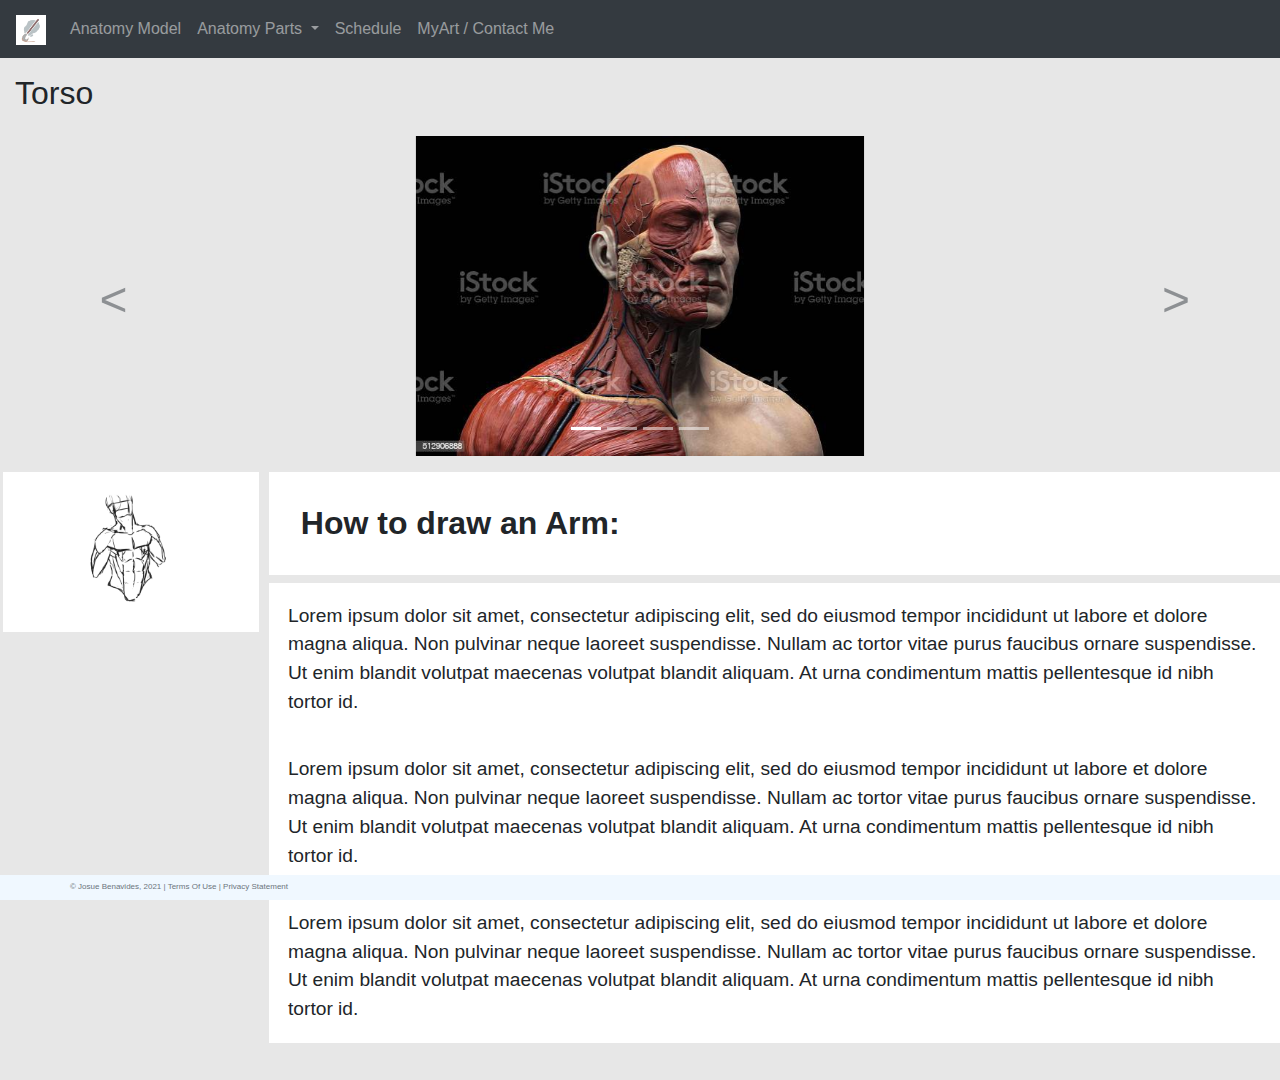
<file: torso.html>
<!-- DEVELOPER: Josue Benavides, IS117-002, Spring 2021 -->
<!DOCTYPE html>
<html lang="en">
<head>
    <meta charset="UTF-8">
    <title>Learn Anatomy For Artists</title>
    <link rel="shortcut icon" href="images/Logo.ico">
    <link rel="stylesheet"
          href="https://stackpath.bootstrapcdn.com/bootstrap/4.4.1/css/bootstrap.min.css"
          integrity="sha384-Vkoo8x4CGsO3+Hhxv8T/Q5PaXtkKtu6ug5TOeNV6gBiFeWPGFN9MuhOf23Q9Ifjh"
          crossorigin="anonymous">
    <link href="css/main.css" rel="stylesheet">
</head>
<body>
<div class="container-fluid">
    <div class="row">
        <nav class="navbar navbar-expand-md
                    justify-content-start
                    bg-dark navbar-dark
                    col-12">

            <!-- Brand asd-->
            <a class="navbar-brand" href="index.html"><img alt="Website Logo" src="images/Logo.png" height="30"></a>
            <!-- Responsive Button for the smaller menu -->
            <button class="navbar-toggler" type="button"
                    data-toggle="collapse" data-target="#collapsibleNavbar">
                <span class="navbar-toggler-icon"></span>
            </button>
            <div class="collapse navbar-collapse" id="collapsibleNavbar">
                <ul class="navbar-nav">
                    <!-- Links -->
                    <li class="nav-item">
                        <a class="nav-link" href="model.html">Anatomy Model</a>
                    </li>
                    <!-- Dropdown -->
                    <li class="nav-item dropdown">
                        <a class="nav-link dropdown-toggle" href="#" id="navbardrop"
                           data-toggle="dropdown">
                            Anatomy Parts
                        </a>
                        <div class="dropdown-menu">
                            <a class="dropdown-item" href="arm.html">Arms</a>
                            <a class="dropdown-item" href="leg.html">Legs</a>
                            <a class="dropdown-item" href="head.html">Head</a>
                            <a class="dropdown-item" href="torso.html">Torso</a>
                        </div>
                    </li>
                    <!-- Links2 -->
                    <li class="nav-item">
                        <a class="nav-link" href="schedule.html">Schedule</a>
                    </li>
                    <li class="nav-item">
                        <a class="nav-link" href="contact.html">MyArt / Contact Me</a>
                    </li>


                </ul>
            </div>
        </nav>

    </div>
    <h2 class="title">Torso</h2>
    <div id="carouselExampleIndicators" class="carousel slide" data-ride="carousel">
        <ol class="carousel-indicators">
            <li data-target="#carouselExampleIndicators" data-slide-to="0" class="active"></li>
            <li data-target="#carouselExampleIndicators" data-slide-to="1"></li>
            <li data-target="#carouselExampleIndicators" data-slide-to="2"></li>
            <li data-target="#carouselExampleIndicators" data-slide-to="3"></li>
        </ol>
        <div class="carousel-inner size">
            <div class="carousel-item active">
                <img src="images/head.jpg" class="d-block h-100" alt="Head">

            </div>
            <div class="carousel-item">
                <img src="images/Torso.png" class="d-block h-100" alt="Torso">

            </div>
            <div class="carousel-item">
                <img src="images/arm.jpg" class="d-block h-100" alt="Arm">

            </div>
            <div class="carousel-item">
                <img src="images/legs.png" class="d-block h-100" alt="Legs">

            </div>
        </div>
        <a class="carousel-control-prev" href="#carouselExampleIndicators" role="button" data-slide="prev">
            <span class="carousel-control-prev-icon" aria-hidden="true"></span>
            <span class="sr-only">Previous</span>
        </a>
        <a class="carousel-control-next" href="#carouselExampleIndicators" role="button" data-slide="next">
            <span class="carousel-control-next-icon" aria-hidden="true"></span>
            <span class="sr-only">Next</span>
        </a>
    </div>
</div>

<aside>
    <img src="images/Torso.png" alt="Arm Picture">
</aside>
<main>

    <h2>How to draw an Arm:</h2>
    <p>Lorem ipsum dolor sit amet, consectetur adipiscing elit, sed do eiusmod tempor incididunt ut labore et dolore magna aliqua.
        Non pulvinar neque laoreet suspendisse.
        Nullam ac tortor vitae purus faucibus ornare suspendisse.
        Ut enim blandit volutpat maecenas volutpat blandit aliquam.
        At urna condimentum mattis pellentesque id nibh tortor id.</p>
    <p>Lorem ipsum dolor sit amet, consectetur adipiscing elit, sed do eiusmod tempor incididunt ut labore et dolore magna aliqua.
        Non pulvinar neque laoreet suspendisse.
        Nullam ac tortor vitae purus faucibus ornare suspendisse.
        Ut enim blandit volutpat maecenas volutpat blandit aliquam.
        At urna condimentum mattis pellentesque id nibh tortor id.</p>
    <p>Lorem ipsum dolor sit amet, consectetur adipiscing elit, sed do eiusmod tempor incididunt ut labore et dolore magna aliqua.
        Non pulvinar neque laoreet suspendisse.
        Nullam ac tortor vitae purus faucibus ornare suspendisse.
        Ut enim blandit volutpat maecenas volutpat blandit aliquam.
        At urna condimentum mattis pellentesque id nibh tortor id.</p>
    <br>

</main>
    <footer class="footer page-footer font-small ">
        <div class="container">
            <div class="row">
                <span class="text-muted">&copy; Josue Benavides, 2021 |  Terms Of Use  |  Privacy Statement</span>
            </div>
        </div>
    </footer>
</div>


<script src="https://code.jquery.com/jquery-3.4.1.slim.min.js"
        integrity="sha384-J6qa4849blE2+poT4WnyKhv5vZF5SrPo0iEjwBvKU7imGFAV0wwj1yYfoRSJoZ+n"
        crossorigin="anonymous"></script>
<script src="https://cdn.jsdelivr.net/npm/popper.js@1.16.0/dist/umd/popper.min.js"
        integrity="sha384-Q6E9RHvbIyZFJoft+2mJbHaEWldlvI9IOYy5n3zV9zzTtmI3UksdQRVvoxMfooAo"
        crossorigin="anonymous"></script>
<script src="https://stackpath.bootstrapcdn.com/bootstrap/4.4.1/js/bootstrap.min.js"
        integrity="sha384-wfSDF2E50Y2D1uUdj0O3uMBJnjuUD4Ih7YwaYd1iqfktj0Uod8GCExl3Og8ifwB6"
        crossorigin="anonymous"></script>
</body>
</html>
</file>
<file: css/main.css>
/* DEVELOPER: Josue Benavides, IS117-002, Spring 2021 */
*{
    margin: 0;
    padding: 0;
}
html{
    background-color: #E7E7E7;
}
body {
    font-family: Arial, Helvetica, sans-serif;
    font-size: 100%;
    width: 100%;
    max-width: 1920px;
    margin: 0 auto;
    background-color: #E7E7E7; /*take it out later*/
}

/* the styles for the Header*/
header {
    padding-top: 2em;
    padding-bottom: 3.5em;
    background: #474747;

}
header a{
    padding-left: 1%;
}

header img {
    padding-left: 1%;
    padding-right: 1%;
    float: left;

}
header h2{
    font-size: 170%;
    color: white;
}

.footer {
    position: fixed;
    left: 0;
    bottom: 0;
    width: 100%;
    background-color: aliceblue;
    color: white;
    text-align: center;
    padding: 0.52%;
    font-size: 0.5rem;
}
footer div{
    text-align: center;
}

/* custom Bootstrap*/
.carousel-item{
    height: 20em;
}
.item img {
    position:absolute;
    top: 0;
    left: 0;
    min-height: 300px;
}

/* */
.carousel-control-prev-icon,
.carousel-control-next-icon {
    height: 20%;
    width: 10%;
    outline: black;
    background-size: 100%, 100%;
    background-image: none;
}

.carousel-control-next-icon:after
{
    content: '>';
    font-size: 3em;
    color: #343a40;
}

.carousel-control-prev-icon:after {
    content: '<';
    font-size: 3em;
    color: #343a40;
}
main, aside{
    margin-top: 1em;
}
aside{
    width: 20%;
}
aside img{
    width: 100%!important;
    float: left;
    margin-left: 1%;
}
main{
    width: 79%;
    margin-left: 21%;
    margin-bottom: 1%;
}
main p, main h2{
    background: white;
    padding: 1em;
}
.content{
    background: white;
    padding: 1em;
}
.content ul{
    padding-left: 10%;
}
main h2{
    font-weight: bold;
}
main p{
    font-size: 120%;
    margin-bottom: 0;
}
.card{
    width: 100%!important;
    float: left;
}
@media only screen and (max-width:840px) {
    main h2{
        font-size: 100%;
    }
    main p{
        font-size: 80%;
    }
    main ul li{
        font-size: 60%;
    }
    aside{
        width: 30%;
    }
    main {
        width: 69%;
        margin-left: 31%;
    }

    .card p, .card a{
        font-size: 60%;
    }
    .card h5{
        font-size: 70%;
    }



}

/* contact page */
.reset {
    width: 100%;
    margin-left: 0;
}
.reset .container{
    margin-left: 0;
}
.contact img{
    height: 100%;
    margin-left: auto;
    margin-right: auto;
}
.contact{
    background: white;
    width: 80%;
    margin-left: auto;
    margin-right: auto;
}
.contact .carousel-item{
    height: 30em;
}

/* Make item unselectable*/
.unselectable {
    padding-left: 0;
    -webkit-touch-callout: none;
    -webkit-user-select: none;
    -khtml-user-select: none;
    -moz-user-select: none;
    -ms-user-select: none;
    user-select: none;
}
.title{
    padding: .5em 0;
}
.size img{
    margin-left: auto;
    margin-right: auto;
}
.center img{
    display: block;
    margin-left: auto;
    margin-right: auto;
    width: 50%;
    height: 100%;
}
.center img{
    float: none;
}
.center div{
    margin-bottom: 1em;
}
</file>
